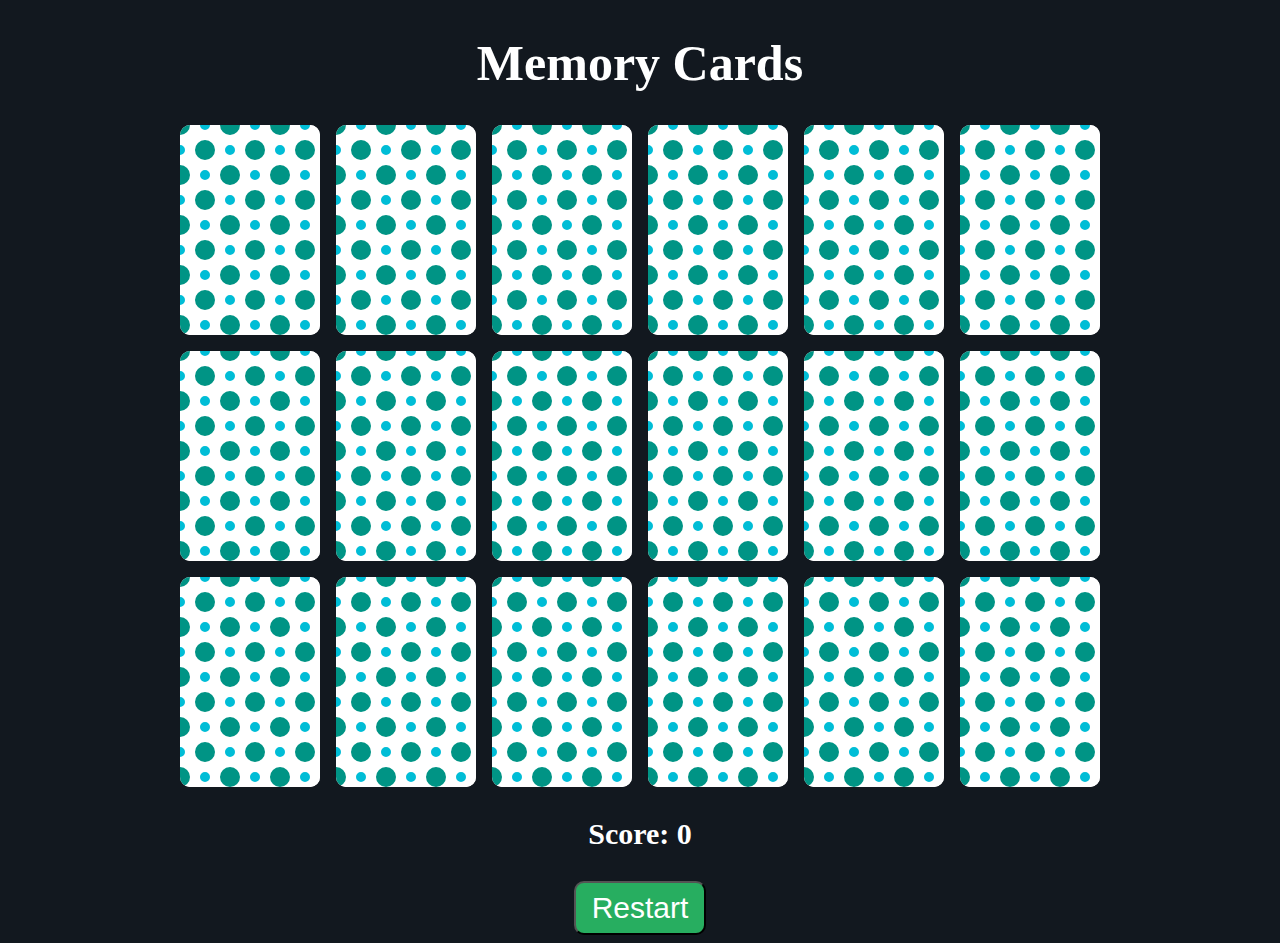
<file: Game-Hub-Project/games/memory-card-game/index.html>
<!DOCTYPE html>
<html>
  <head>
    <meta charset="utf-8">
    <title>Memory Card Game</title>
    <link rel="stylesheet" type="text/css" href="style.css">
  </head>
  <body>
    <h1>Memory Cards</h1>
    <div class="grid-container">
    </div>
    <p>Score: <span class="score"></span></p>
    <div class="actions">
        <button onclick="restart()">Restart</button>
    </div>
    <script src="index.js"></script>
  </body>
</html>
</file>
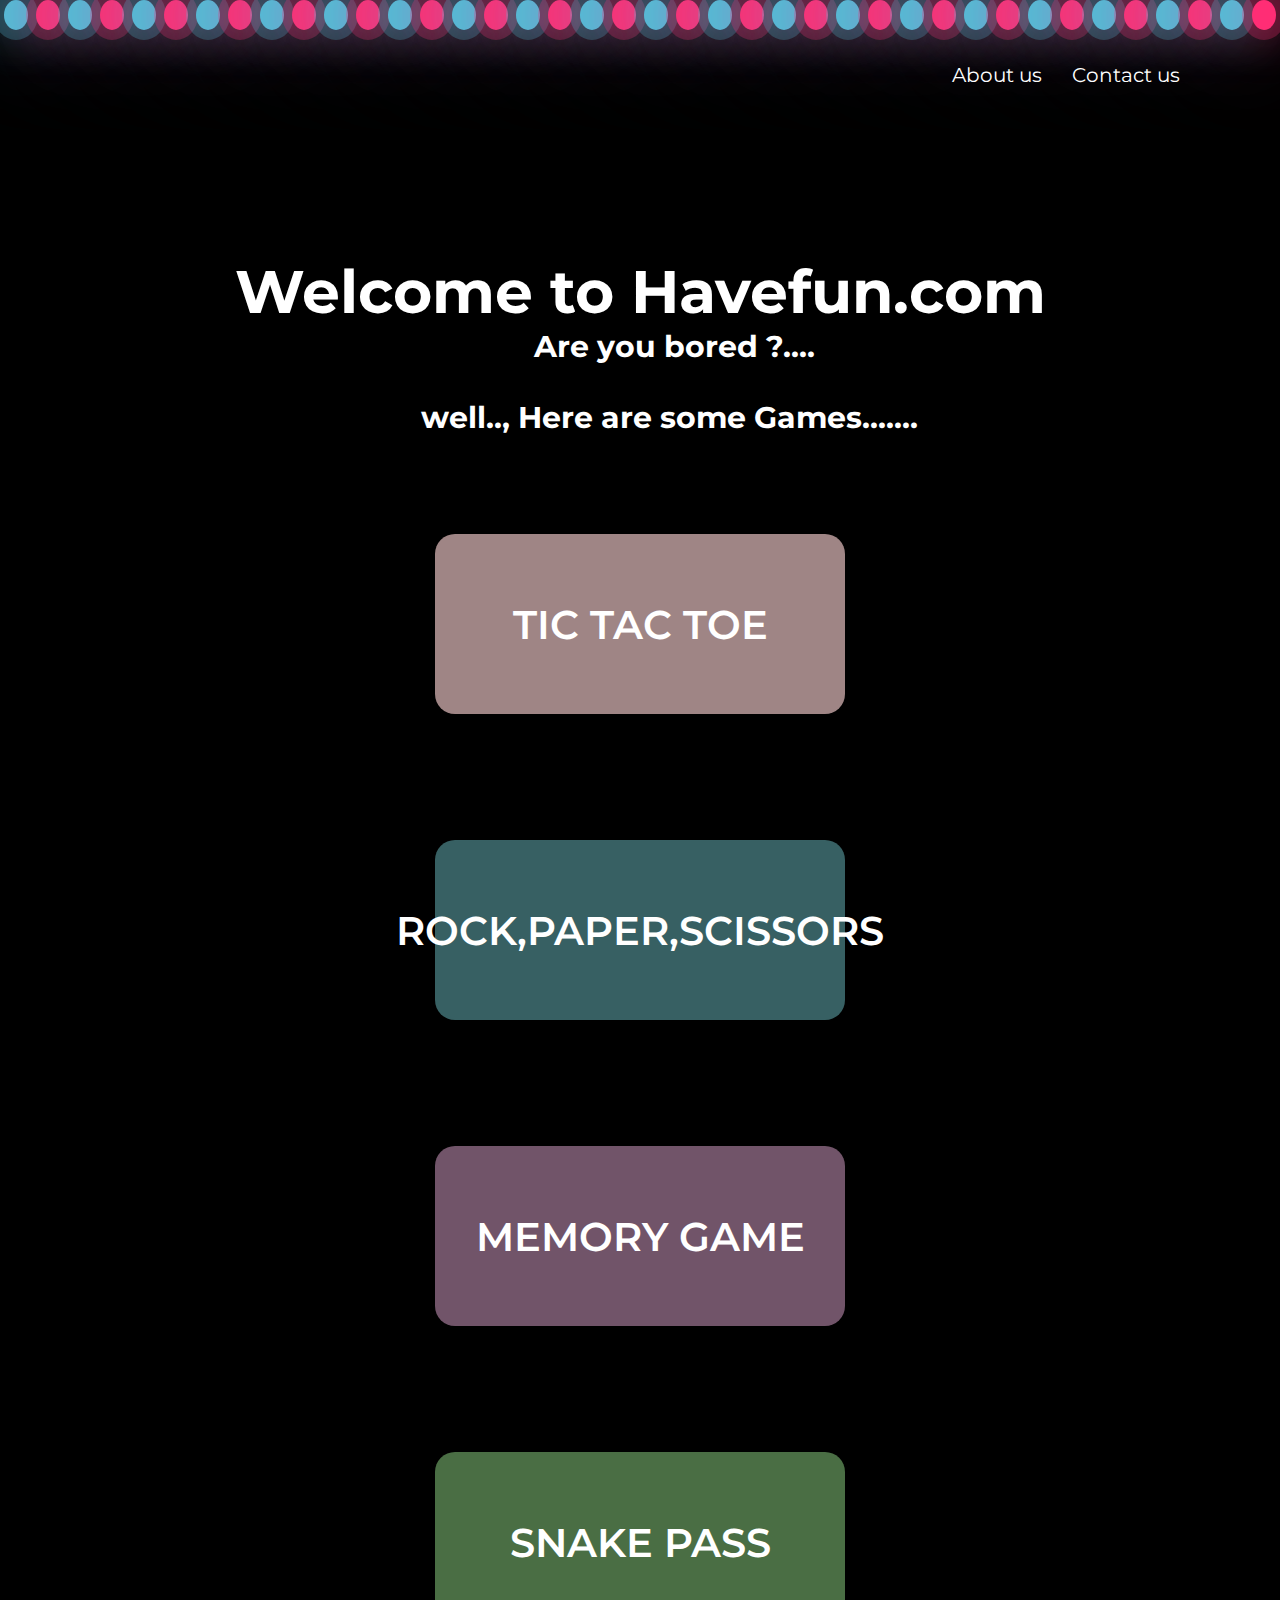
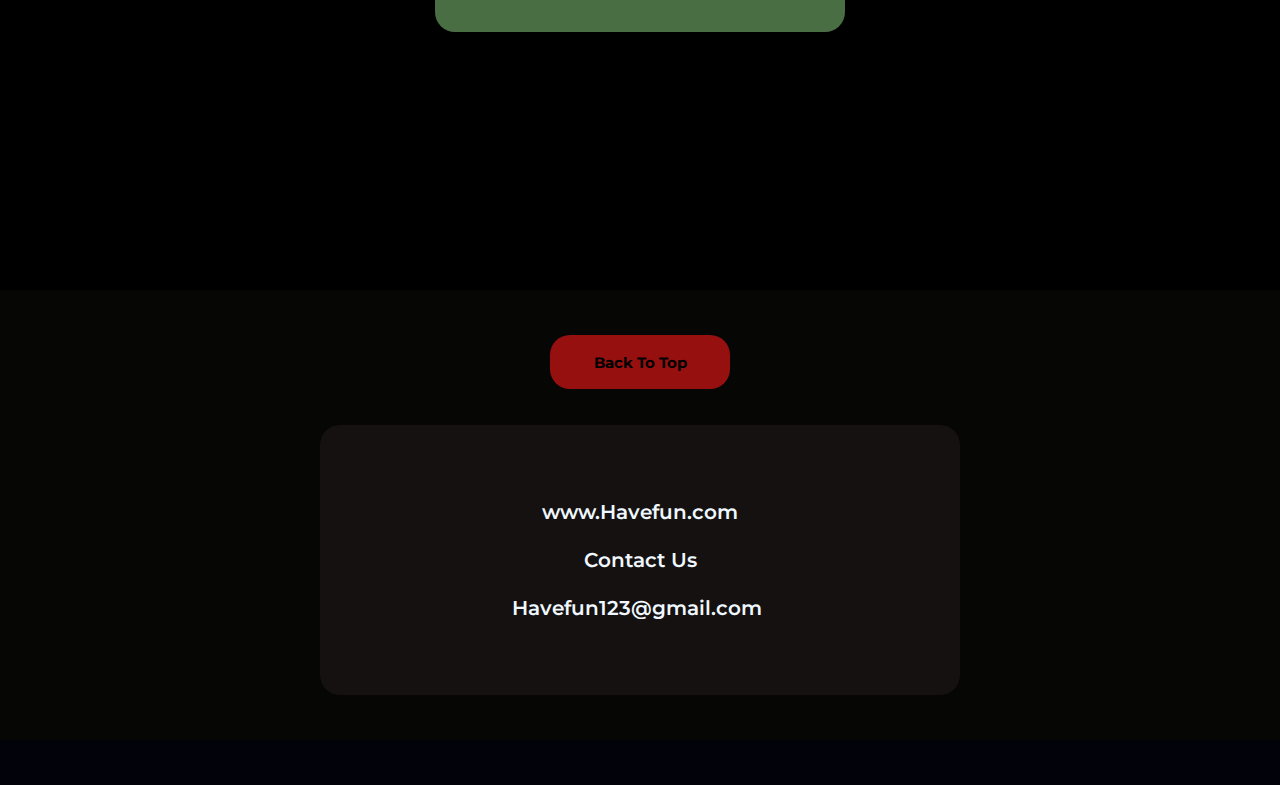
<file: Game-Hub-Project/havefun.html>
<!DOCTYPE html>
<html lang="en">
<head>
    <meta charset="UTF-8">
    <meta name="viewport" content="width=device-width, initial-scale=1.0">
    <title>Havefun</title>
    <link rel="stylesheet" href="havefun.css">
    <link rel="stylesheet" href="https://cdnjs.cloudflare.com/ajax/libs/font-awesome/6.5.2/css/all.min.css" integrity="sha512-SnH5WK+bZxgPHs44uWIX+LLJAJ9/2PkPKZ5QiAj6Ta86w+fsb2TkcmfRyVX3pBnMFcV7oQPJkl9QevSCWr3W6A==" crossorigin="anonymous" referrerpolicy="no-referrer" />
</head>

<body>
    <div class="container">
        <div class="bubbles">
            <span style="--i:11;"></span>
            <span style="--i:12;"></span>
            <span style="--i:24;"></span>
            <span style="--i:10;"></span>
            <span style="--i:14;"></span>
            <span style="--i:23;"></span>
            <span style="--i:18;"></span>
            <span style="--i:16;"></span>
            <span style="--i:19;"></span>
            <span style="--i:20;"></span>
            <span style="--i:22;"></span>
            <span style="--i:25;"></span>
            <span style="--i:18;"></span>
            <span style="--i:21;"></span>
            <span style="--i:15;"></span>
            <span style="--i:13;"></span>
            <span style="--i:26;"></span>
            <span style="--i:17;"></span>
            <span style="--i:13;"></span>
            <span style="--i:28;"></span>
            <span style="--i:11;"></span>
            <span style="--i:12;"></span>
            <span style="--i:24;"></span>
            <span style="--i:10;"></span>
            <span style="--i:14;"></span>
            <span style="--i:23;"></span>
            <span style="--i:18;"></span>
            <span style="--i:16;"></span>
            <span style="--i:19;"></span>
            <span style="--i:20;"></span>
            <span style="--i:22;"></span>
            <span style="--i:25;"></span>
            <span style="--i:18;"></span>
            <span style="--i:21;"></span>
            <span style="--i:15;"></span>
            <span style="--i:13;"></span>
            <span style="--i:26;"></span>
            <span style="--i:17;"></span>
            <span style="--i:13;"></span>
            <span style="--i:28;"></span>
           
        </div>
<header>
    <div class="navbar">
       <div class="details" id="aboutus">
        <a href="#site-details"> About us</a>
    </div>
       <div class="details" id="contactus">
        <a href="#site-details"> Contact us</a>
    </div>
   </div>
</header>
    <main>    
    <div class="middle">
       
        <div class="hero"><b>Welcome to Havefun.com</b><br>
        <p id="subtitle1">Are you bored ?....</p>&nbsp;
            <p id="subtitle2">
                well.., Here are some Games.......</p></div>
            <div class="boxs">
                <div class="box1" id="gamename"><a href="games/tic-tac-toe/index3.html">TIC TAC TOE</a></div><br>
                <a href="hey.html"><div class="box2" id="gamename"><a href="games/rock_paper_scissors/index1.html">ROCK,PAPER,SCISSORS</a></div><br>
                <a href="hey.html"><div class="box3" id="gamename"><a href="games/memory-card-game/index.html">MEMORY GAME</a></div><br>
                <a href="hey.html"><div class="box4" id="gamename"><a href="games/snake-game/index2.html">SNAKE PASS</a></div><br>
            </div>            
        </div>
    </main>
    <footer>
        <p>im footer</p>
        <div class="footpanel">
            <a href="havefun.html"><button>Back To Top</button></a>
            <div class="site-details" id="site-details">
                <p>www.Havefun.com</p>&nbsp;
                <p>Contact Us</p>&nbsp;
                <div class="mail">
                <div class="mail-icon">
                    <i class="fa-solid fa-envelope"></i>
                </div>
                <p>Havefun123@gmail.com</p>&nbsp;
            </div>
        </div>
        </div>
        <div class="bottomline"></div>
    </footer>
</div>


</body>
</html>
</file>
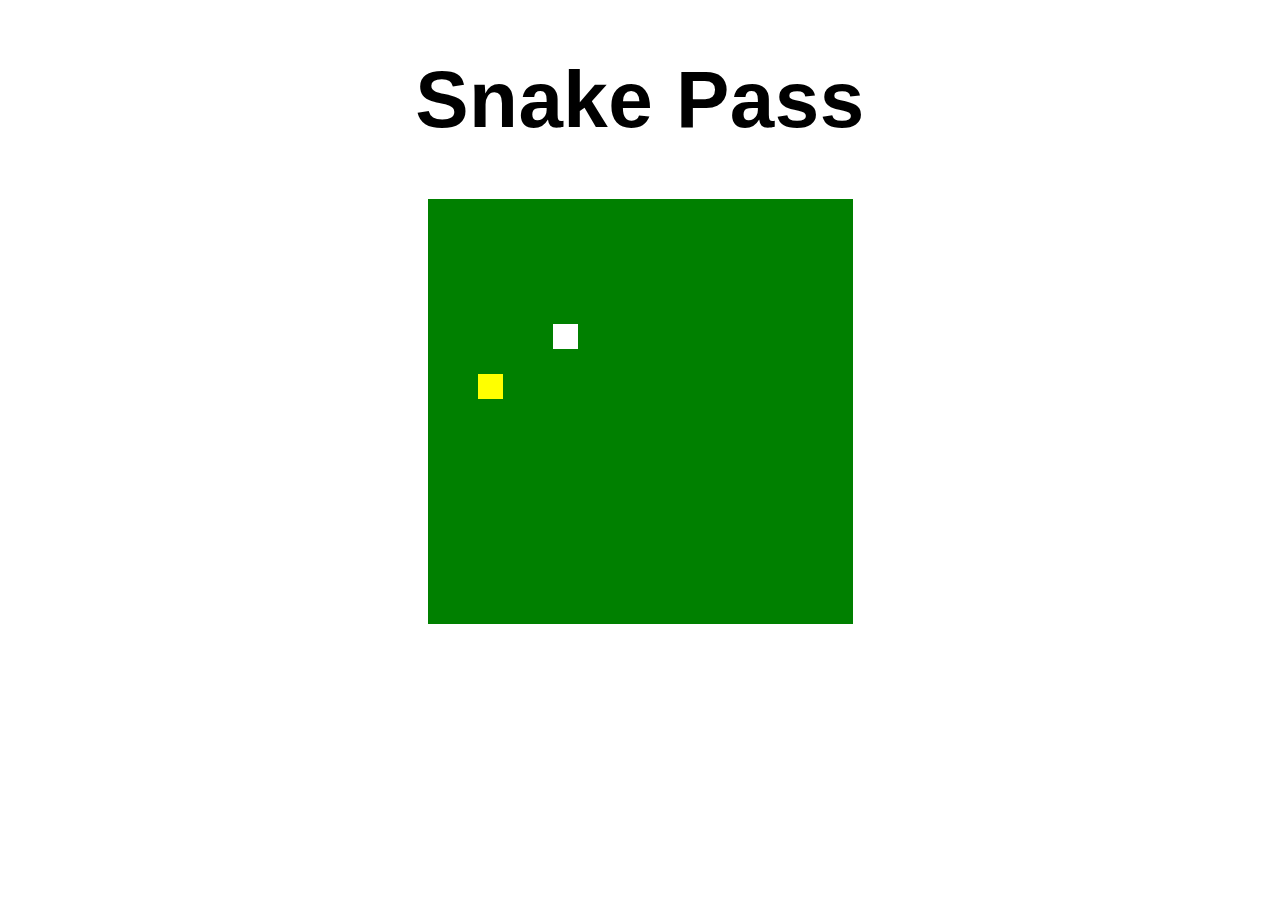
<file: Game-Hub-Project/games/snake-game/index2.html>
<!DOCTYPE html>
<html>

<head>
    <meta charset="UTF-8">
    <meta name="viewport", 
          content="width=device-width, initial-scale=1.0">
    <title>Snake Pass</title>
    <link rel="stylesheet" href="styles.css">
    <script src="script.js"></script>
</head>

<body>
    <h1>Snake Pass 
       <div class="geeks"></div>
    </h1>
    <canvas id="board"></canvas>
</body>

</html>
</file>
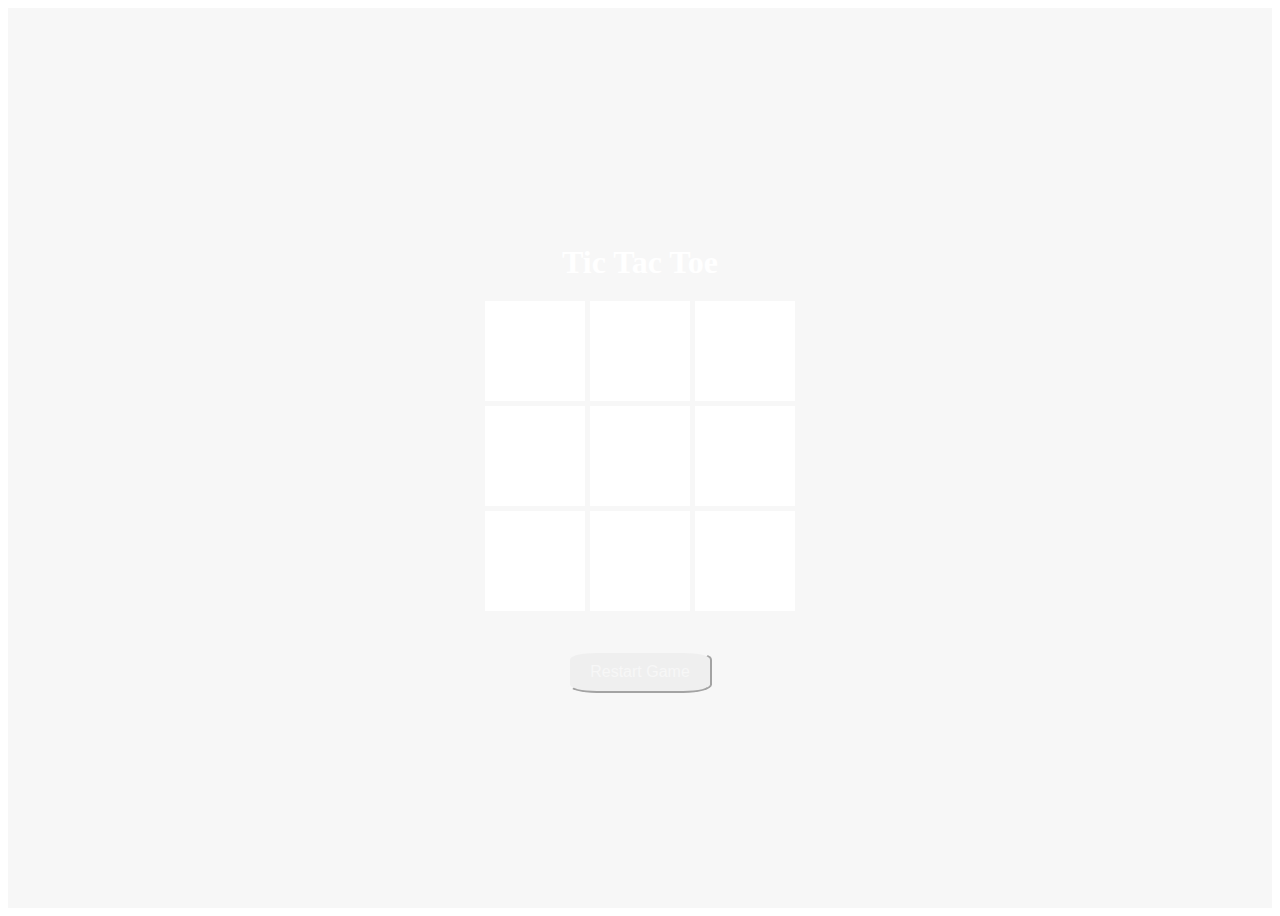
<file: Game-Hub-Project/games/tic-tac-toe/index3.html>
<!DOCTYPE html>
<html lang="en">
<head>
    <meta charset="UTF-8">
    <meta name="viewport" content="width=device-width, initial-scale=1.0">
    <title>Tic Tac Toe</title>
    <link rel="stylesheet" href="style.css">
</head>
<body>
    <div class="container">
        <h1>Tic Tac Toe</h1>
        <div id="board">
            <div class="cell" data-cell></div>
            <div class="cell" data-cell></div>
            <div class="cell" data-cell></div>
            <div class="cell" data-cell></div>
            <div class="cell" data-cell></div>
            <div class="cell" data-cell></div>
            <div class="cell" data-cell></div>
            <div class="cell" data-cell></div>
            <div class="cell" data-cell></div>
        </div>
        <h2 id="winner-message"></h2>
        <button id="restartButton">Restart Game</button>
    </div>
    <script src="script.js"></script>
</body>
</html>
</file>
<file: Game-Hub-Project/games/memory-card-game/style.css>
body {
  min-height: 100vh;
  min-width: 100vh;
  background-color: #12181f;
  color: white;
}

h1 {
    text-align: center;
    font-weight: 700;
    font-size: 50px;
}

p {
    text-align: center;
    font-size: 30px;
    font-weight: bold;
}

.actions {
    display: flex;
    justify-content: center;
}

.actions button {
    padding: 8px 16px;
    font-size: 30px;
    border-radius: 10px;
    background-color: #27ae60;
    color: white;
}

.grid-container {
  display: grid;
  justify-content: center;
  grid-gap: 16px;
  grid-template-columns: repeat(6, 140px);
  grid-template-rows: repeat(2, calc(140px / 2 * 3));
}

.card {
  height: calc(140px / 2 * 3);
  width: 140px;
  border-radius: 10px;
  background-color: white;
  position: relative;
  transform-style: preserve-3d;
  transition: all 0.5s ease-in-out;
}

.front-image {
  width: 60px;
  height: 60px;
}

.card.flipped {
  transform: rotateY(180deg);
}

.front, .back {
    backface-visibility: hidden;
    position: absolute;
    border-radius: 10px;
    top: 0;
    left: 0;
    height: 100%;
    width: 100%;
}

.card .front {
  display: flex;
  justify-content: center;
  align-items: center;
}

.card .back {
  background-image: url("data:image/svg+xml,<svg id='patternId' width='100%' height='100%' xmlns='http://www.w3.org/2000/svg'><defs><pattern id='a' patternUnits='userSpaceOnUse' width='25' height='25' patternTransform='scale(2) rotate(0)'><rect x='0' y='0' width='100%' height='100%' fill='hsla(0,0%,100%,1)'/><path d='M25 30a5 5 0 110-10 5 5 0 010 10zm0-25a5 5 0 110-10 5 5 0 010 10zM0 30a5 5 0 110-10 5 5 0 010 10zM0 5A5 5 0 110-5 5 5 0 010 5zm12.5 12.5a5 5 0 110-10 5 5 0 010 10z'  stroke-width='1' stroke='none' fill='hsla(174, 100%, 29%, 1)'/><path d='M0 15a2.5 2.5 0 110-5 2.5 2.5 0 010 5zm25 0a2.5 2.5 0 110-5 2.5 2.5 0 010 5zM12.5 2.5a2.5 2.5 0 110-5 2.5 2.5 0 010 5zm0 25a2.5 2.5 0 110-5 2.5 2.5 0 010 5z'  stroke-width='1' stroke='none' fill='hsla(187, 100%, 42%, 1)'/></pattern></defs><rect width='800%' height='800%' transform='translate(0,0)' fill='url(%23a)'/></svg>");
  background-position: center center;
  background-size: cover;
  backface-visibility: hidden;
}

.card .front {
  transform: rotateY(180deg);
}
</file>
<file: Game-Hub-Project/havefun.css>
@import url('https://fonts.googleapis.com/css2?family=Afacad+Flux:wght@100..1000&family=Montserrat:ital,wght@0,100..900;1,100..900&display=swap');
*{

    margin :0;
    padding : 0;
    box-sizing: border-box;
    font-family: "Montserrat", sans-serif;
}
body{
    background-color: #000;
    min-height: 100vh;
}
.container{
    position: relative;
    display: flex;
    flex-direction: column;
    width: 100%;
    height: 100vh;
}
.bubbles{
    position :relative;
    display:flex;

}
.bubbles span{
    position: relative;
    width: 30px;
    height: 30px;
    background-color: #4fc3dc;
    margin:0 4px;
    border-radius: 50%;
    box-shadow: 0 0 0 10px #4fc3dc44,
    0 0 50px #4fc3dc,
    0 0 100px #4fc3dc;
    animation: animate 15s linear infinite;
    animation-duration: calc(125s/var(--i));
}
.bubbles span:nth-child(even){
    background: #ff2d75;
    box-shadow: 0 0 0 10px #ff2d7544,
    0 0 50px #ff2d75,
    0 0 100px #ff2d75;
}
@keyframes animate
{
 0%
 {
 transform: translateY(100vh) scale(0);
 }
 100%
 {
 transform: translateY(-10vh) scale(1);
 }

}
.navbar{
    width:100vw;
    height: 10vh;
    background-color:black;
    display: flex;
    justify-content:right;
    align-items: center;
    gap: 30px;
    z-index: 8;
}
.details{
    color:rgba(255, 255, 255, 0.684);;
    font-size: 20px;
    background-color:rgb(29, 25, 25);
    z-index: 10;
}
#contactus{
    margin-right: 100px;
    background-color: transparent;
}
#aboutus{
    background-color: transparent;
}


.middle{
    position: relative;
    display: flex;
    flex-direction: column;
    justify-content: center;
    align-items: center;
}
.hero{
    font-size: 60px;
    color: white; 
    position: absolute;
    top: 15vh;
    z-index: 20;
}
#subtitle1{
    font-size: 30px;
    color: white;
    position:absolute;
    font-weight: 700;
    right:18vw;
    z-index: 20;
}
#subtitle2{
        font-size: 30px;
        color: white;
        position:absolute;
        font-weight: 700;
        right:10vw;
        top: 16vh;
        z-index: 20;
}
.boxs{
    position: relative;
    display: flex;
    flex-direction: column;
    justify-content: center;
    align-items: center;
    color:white;
}
#gamename{
    font-size: 40px;
    font-weight: 600;
    width: 32vw;
    height: 20vh;
    border-radius: 20px;
    display: flex;
    justify-content: center;
    align-items: center;
    transition: transform 0.3s ease 0s;
} 
#gamename:hover{
    border: 4px solid antiquewhite;
    transform: translateY(-10px);
}
.box1{
    position: absolute;
    top: 46vh;
    background-color: #9F8585;
}
.box1:hover{
    background-color: #6b4949bb;
}
.box2{
    position: absolute;
    top: 80vh;
    background-color: #376063;
}
.box2:hover{
    background-color: #4f6b6d72;
}
.box3{
    position: absolute;
    top: 114vh;
    background-color: rgba(203, 150, 189, 0.555);
}
.box3:hover{
    background-color: rgba(65, 39, 58, 0.596);
}
.box4{
    position: absolute;
    top: 148vh;
    background-color: rgba(121, 181, 112, 0.608);
}
.box4:hover{
    background-color: rgba(57, 87, 53, 0.608);
}
.footpanel{
    position: absolute;
    top:210vh;
    width:100vw;
    height:50vh;
    background-color: #0c0c0b7a;
    display: flex;
    flex-direction: column;
    justify-content: center;
    align-items: center;
}
button{
    background-color: #f8171799;
    width:20vh;
    height: 6vh;
    font-size: 15px;
    font-weight: 700;
    border-radius: 20px;
    border: none;
    transition: transform 0.3s ease 0s;
}
button:hover{
    border: 4px solid antiquewhite;
    transform: translateY(-10px);
    background-color: #981a1aaf;
}
.site-details{
    background-color: #e8aeae11;
    font-size: 20px;
    font-weight: 600;
    color: aliceblue;
    top:225vh;
    width:50vw;
    height:30vh;
    border-radius: 20px;
    margin-top: 4vh;
    display: flex;
    flex-direction: column;
    justify-content: center;
    align-items: center;
}
.mail{
    display: flex;
    flex-direction: row;
    gap: 1vw;
}
.bottomline{
    background-color: #02020af8;
    position: absolute;
    top:260vh;
    height:5vh;
    width:100vw;
}
a{
    color: white;
    text-decoration: none;
}
</file>
<file: Game-Hub-Project/games/snake-game/styles.css>
html { 
    background: url(https://w0.peakpx.com/wallpaper/90/456/HD-wallpaper-buy-snake-pass-snake-game.jpg) no-repeat center center fixed; 
    -webkit-background-size: cover;
    -moz-background-size: cover;
    -o-background-size: cover;
    background-size: cover;
  }
body {
    text-align: center;
    
}
h1{
    font-family: MD Primer Bold, Rubik, Lato, Lucida Grande, Lucida Sans Unicode, Tahoma, Sans-Serif;
    font-style: normal;
    font-weight: bold;
    font-size: 5rem;
    letter-spacing: .03rem;
    font-weight: 800;
}
.geeks {
    font-size: 40px;
    font-weight: bold;
    color: green;
    
}
</file>
<file: Game-Hub-Project/games/tic-tac-toe/style.css>
* {
    box-sizing: border-box;
    background-image: url("https://cdn.pixabay.com/photo/2017/01/05/09/21/tic-tac-toe-1954446_640.jpg");
}

body {
    display: flex;
    justify-content: center;
    align-items: center;
    height: 100vh;
    font-family: "Permanent Marker",cursive;
    background-color: #f7f7f7;
}

.container {
    text-align: center;
    color: #fff;
}

h1 {
    margin-bottom: 20px;
}

#restartButton{
    color: #f7f7f7;
    border-color: #f7f7f7;
    border-radius: 20%;
}

#board {
    display: grid;
    grid-template-columns: repeat(3, 100px);
    grid-template-rows: repeat(3, 100px);
    gap: 5px;
}

.cell {
    width: 100px;
    height: 100px;
    background-color: #fff;
    border: 2px solid #fff;
    font-size: 2rem;
    display: flex;
    color: #fff;
    justify-content: center;
    align-items: center;
    cursor: pointer;
}

#restartButton {
    margin-top: 20px;
    padding: 10px 20px;
    font-size: 1rem;
    cursor: pointer;
}

#winner-message {
    margin-top: 20px;
    font-size: 1.5rem;
    color: green;
}
</file>
